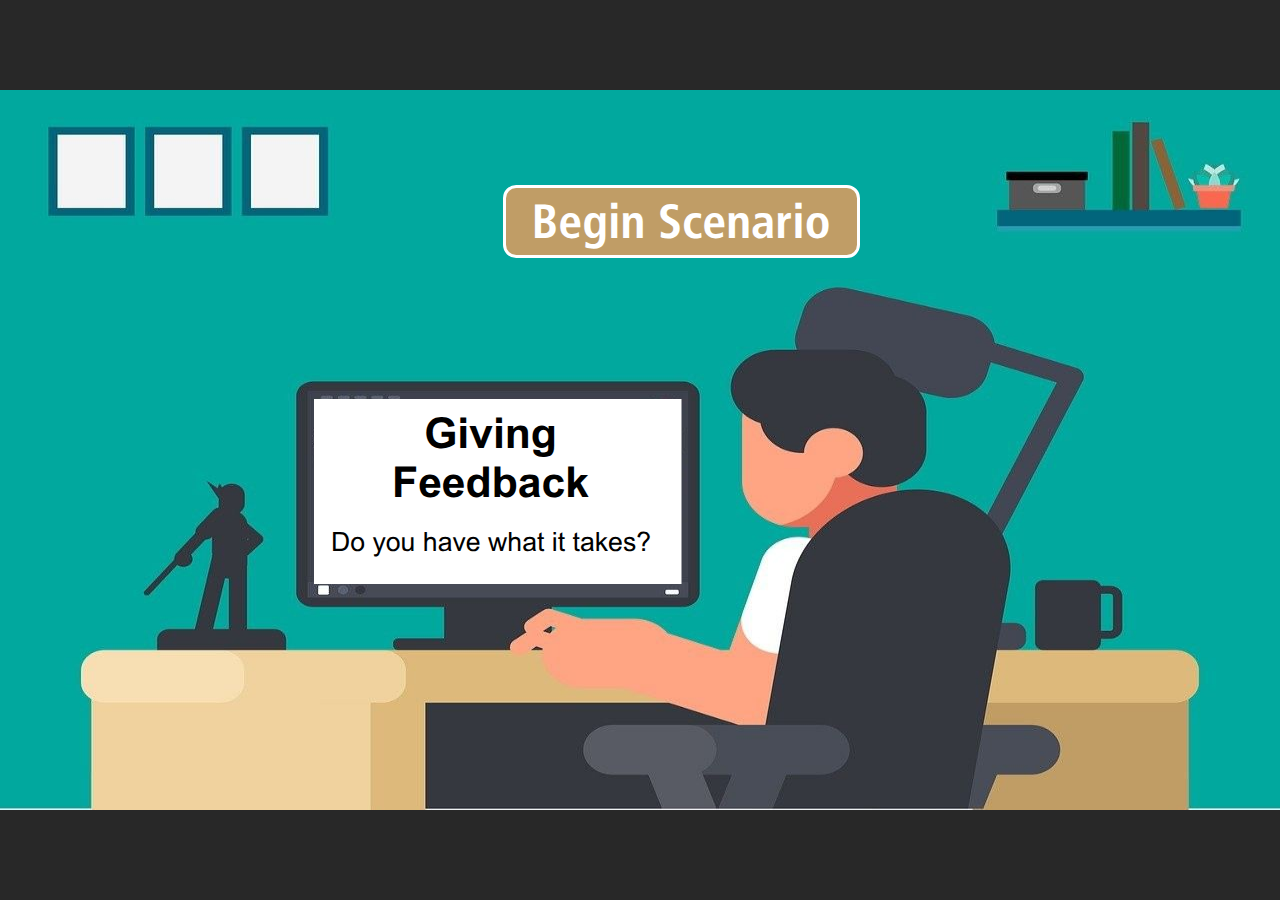
<file: index.html>
<!doctype html>
<html lang="en-US">
<head>
  <meta charset="utf-8">
  <!-- Created using Storyline 360 - http://www.articulate.com  -->
  <!-- version: 3.64.27845.0 -->
  <title>Giving Feedback </title>
  <meta http-equiv="x-ua-compatible" content="IE=edge"/>
  <meta name="viewport" content="width=device-width,initial-scale=1,user-scalable=no,shrink-to-fit=no,minimal-ui"/>
  <meta name="apple-mobile-web-app-capable" content="yes"/>
  <style>
    html, body { height: 100%; padding: 0; margin: 0 }
    #app { height: 100%; width: 100%; }
  </style>
  
  <script>window.THREE = { };</script>
</head>
<body style="background: #282828" class="cs-HTML theme-unified">
  <!-- 360 -->
  <script>!function(e){var i=/iPhone/i,o=/iPod/i,n=/iPad/i,t=/(?=.*\bAndroid\b)(?=.*\bMobile\b)/i,d=/Android/i,s=/(?=.*\bAndroid\b)(?=.*\bSD4930UR\b)/i,b=/(?=.*\bAndroid\b)(?=.*\b(?:KFOT|KFTT|KFJWI|KFJWA|KFSOWI|KFTHWI|KFTHWA|KFAPWI|KFAPWA|KFARWI|KFASWI|KFSAWI|KFSAWA)\b)/i,r=/IEMobile/i,h=/(?=.*\bWindows\b)(?=.*\bARM\b)/i,a=/BlackBerry/i,l=/BB10/i,p=/Opera Mini/i,f=/(CriOS|Chrome)(?=.*\bMobile\b)/i,u=/(?=.*\bFirefox\b)(?=.*\bMobile\b)/i,c=new RegExp("(?:Nexus 7|BNTV250|Kindle Fire|Silk|GT-P1000)","i"),w=function(e,i){return e.test(i)},A=function(e){var A=e||navigator.userAgent,v=A.split("[FBAN");if(void 0!==v[1]&&(A=v[0]),this.apple={phone:w(i,A),ipod:w(o,A),tablet:!w(i,A)&&w(n,A),device:w(i,A)||w(o,A)||w(n,A)},this.amazon={phone:w(s,A),tablet:!w(s,A)&&w(b,A),device:w(s,A)||w(b,A)},this.android={phone:w(s,A)||w(t,A),tablet:!w(s,A)&&!w(t,A)&&(w(b,A)||w(d,A)),device:w(s,A)||w(b,A)||w(t,A)||w(d,A)},this.windows={phone:w(r,A),tablet:w(h,A),device:w(r,A)||w(h,A)},this.other={blackberry:w(a,A),blackberry10:w(l,A),opera:w(p,A),firefox:w(u,A),chrome:w(f,A),device:w(a,A)||w(l,A)||w(p,A)||w(u,A)||w(f,A)},this.seven_inch=w(c,A),this.any=this.apple.device||this.android.device||this.windows.device||this.other.device||this.seven_inch,this.phone=this.apple.phone||this.android.phone||this.windows.phone,this.tablet=this.apple.tablet||this.android.tablet||this.windows.tablet,"undefined"==typeof window)return this},v=function(){var e=new A;return e.Class=A,e};"undefined"!=typeof module&&module.exports&&"undefined"==typeof window?module.exports=A:"undefined"!=typeof module&&module.exports&&"undefined"!=typeof window?module.exports=v():"function"==typeof define&&define.amd?define("isMobile",[],e.isMobile=v()):e.isMobile=v()}(this);
    window.isMobile.apple.tablet = window.isMobile.apple.tablet ||
      (navigator.platform === 'MacIntel' && navigator.maxTouchPoints > 1);
    window.isMobile.apple.device = window.isMobile.apple.device || window.isMobile.apple.tablet;
    window.isMobile.tablet = window.isMobile.tablet || window.isMobile.apple.tablet;
    window.isMobile.any = window.isMobile.any || window.isMobile.apple.tablet;
  </script>

  <div id="focus-sink" tabindex="-1"></div>

  <div id="preso"></div>
  <script>
    window.DS = {};
    window.globals = {
      DATA_PATH_BASE: '',
      HAS_FRAME: true,
      HAS_SLIDE: true,

      lmsPresent: false,
      tinCanPresent: false,
      cmi5Present: false,
      aoSupport: false,
      scale: 'noscale',
      captureRc: false,
      browserSize: 'optimal',
      bgColor: '#282828',
      features: 'InsertSvgPicture,MultipleQuizTracking,QuestionCorrectVariable',
      themeName: 'unified',
      preloaderColor: '#FFFFFF',
      suppressAnalytics: false,
      productChannel: 'stable',
      publishSource: 'storyline',
      aid: 'aid|b823e7ac-3976-4d84-924a-55a8dc8b7770',
      cid: '15032108-b94d-4b9e-802b-64ddddaa4fc9',
      playerVersion: '3.64.27845.0',
      publishTimestamp: '2022-06-13T19:59:07.2474437Z',
      maxIosVideoElements: 10,

      
      parseParams: function(qs) {
        if (window.globals.parsedParams != null) {
          return window.globals.parsedParams;
        }
        qs = (qs || window.location.search.substr(1)).split('+').join(' ');
        var params = {},
            tokens,
            re = /[?&]?([^=]+)=([^&]*)/g;

        while (tokens = re.exec(qs)) {
          params[decodeURIComponent(tokens[1]).trim()] =
            decodeURIComponent(tokens[2]).trim();
        }
        window.globals.parsedParams = params;
        return params;
      }

    };

    (function() {

      var classTypes = [ 'desktop', 'mobile', 'phone', 'tablet' ];

      var addDeviceClasses = function(prefix, testObj) {
        var curr, i;
        for (i = 0; i < classTypes.length; i++) {
          curr = classTypes[i];
          if (testObj[curr]) {
            document.body.classList.add(prefix + curr);
          }
        }
      };

      var params = window.globals.parseParams(),
          isDevicePreview = params.devicepreview === '1',
          isPhoneOverride = params.deviceType === 'phone' || (isDevicePreview && params.phone == '1'),
          isTabletOverride = (params.deviceType === 'tablet' || isDevicePreview) && !isPhoneOverride,
          isMobileOverride = isPhoneOverride || isTabletOverride;

      var deviceView = {
        desktop: !window.isMobile.any && !isMobileOverride,
        mobile: window.isMobile.any || isMobileOverride,
        phone: isPhoneOverride || (window.isMobile.phone && !isTabletOverride),
        tablet: isTabletOverride || window.isMobile.tablet
      };

      window.globals.deviceView = deviceView;
      window.isMobile.desktop = !window.isMobile.any;
      window.isMobile.mobile = window.isMobile.any;

      addDeviceClasses('view-', deviceView);

    })();
  </script>
  
  <script src='story_content/user.js' type=text/javascript></script>
  <div class="slide-loader"></div>

  <script>
    var doc = document, loader = doc.body.querySelector('.slide-loader'); [ 1, 2, 3 ].forEach(function(n) { var d = doc.createElement('div'); d.style.backgroundColor = window.globals.preloaderColor; d.classList.add('mobile-loader-dot'); d.classList.add('dot' + n); loader.appendChild(d); });
  </script>

  <div class="mobile-load-title-overlay" style="display: none">
    <div class="mobile-load-title">Giving Feedback </div>
  </div>

  <div class="mobile-chrome-warning"></div>

  <script>
    
    if (window.autoSpider && window.vInterfaceObject) {
      document.querySelector('.mobile-load-title-overlay').style.display = 'none';
    }
  </script>

  

  <link rel="stylesheet" href="html5/data/css/output.min.css" data-noprefix/>
</body>
<script src="html5/lib/scripts/bootstrapper.min.js"></script>
</html>
</file>
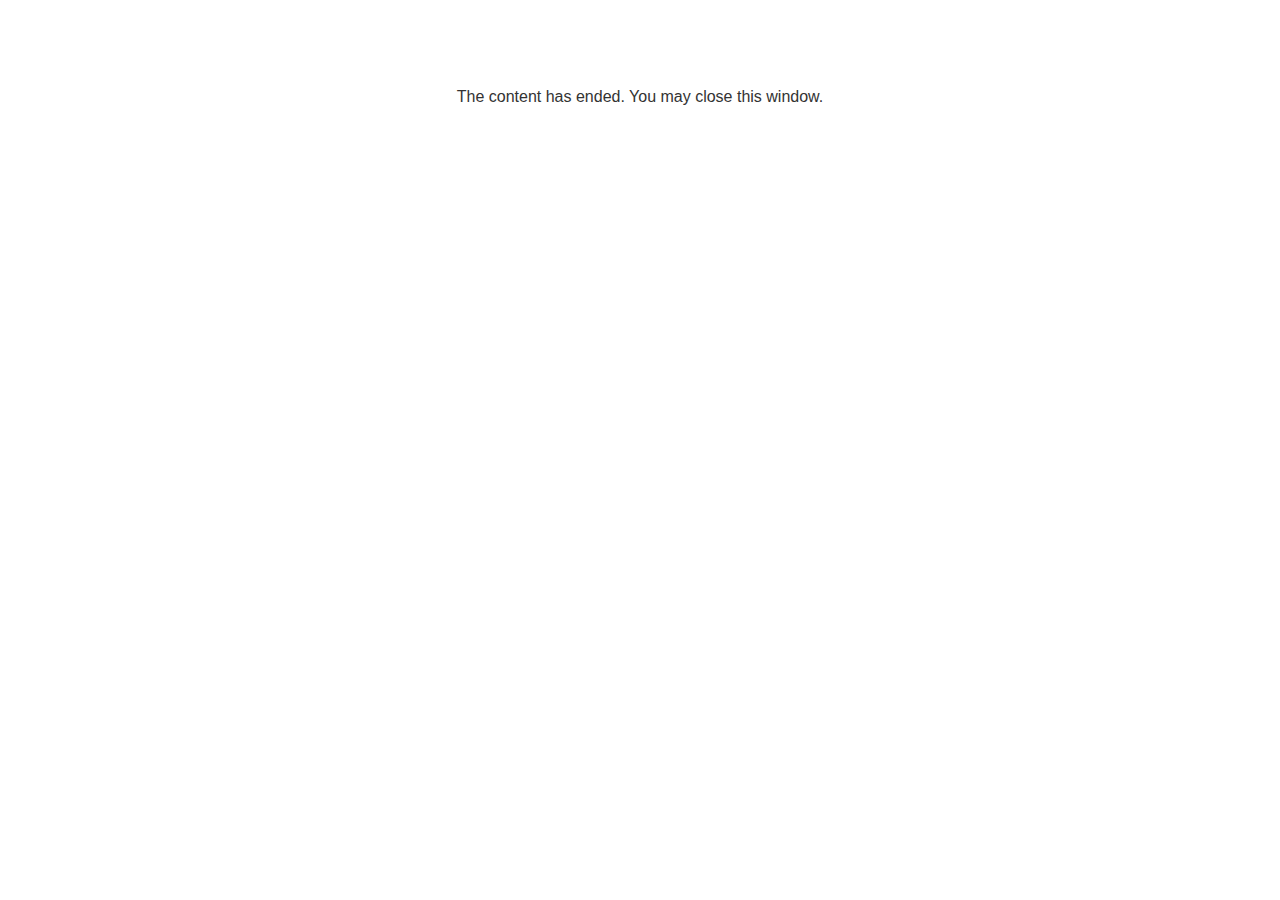
<file: lms/goodbye.html>
<!doctype html>
<html>
<body style="background-color: #ffffff;">

<p role="alert" style="color: #333333;font-family: Lato, articulate, tahoma, arial;font-size: medium;text-align: center;">
<br><br><br><br>
The content has ended. You may close this window.
</p>

</body>
</html>
</file>
